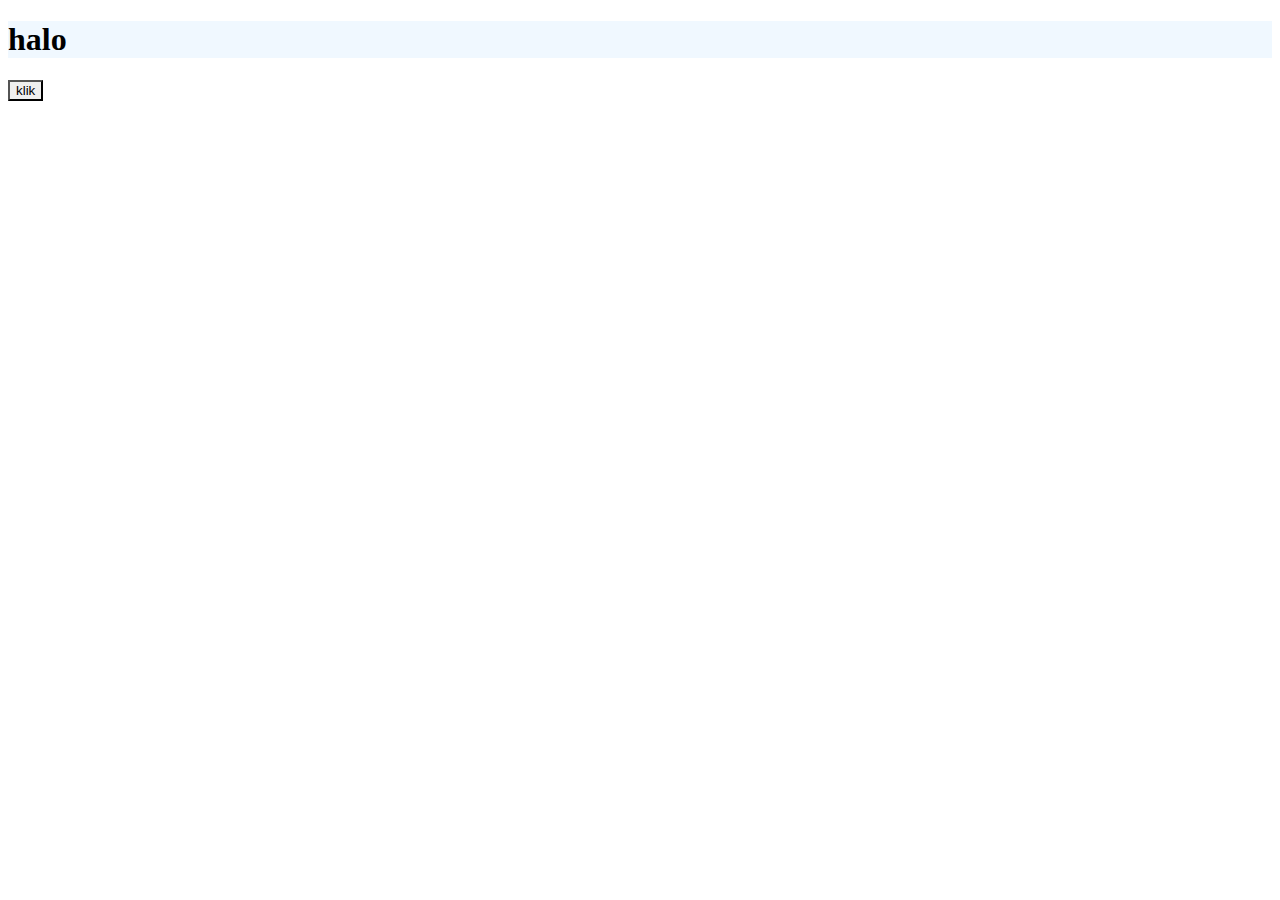
<file: css/index.html>
<!DOCTYPE html>
<html lang="en">

<head>
    <meta charset="UTF-8">
    <meta name="viewport" content="width=device-width, initial-scale=1.0">
    <title>latihan css</title>
</head>

<body>
    <form action="">

        <h1 style="background-color: aliceblue;">halo</h1>
        <button type="submit" style="border-color: black;">klik</button>
    </form>
</body>

</html>
</file>
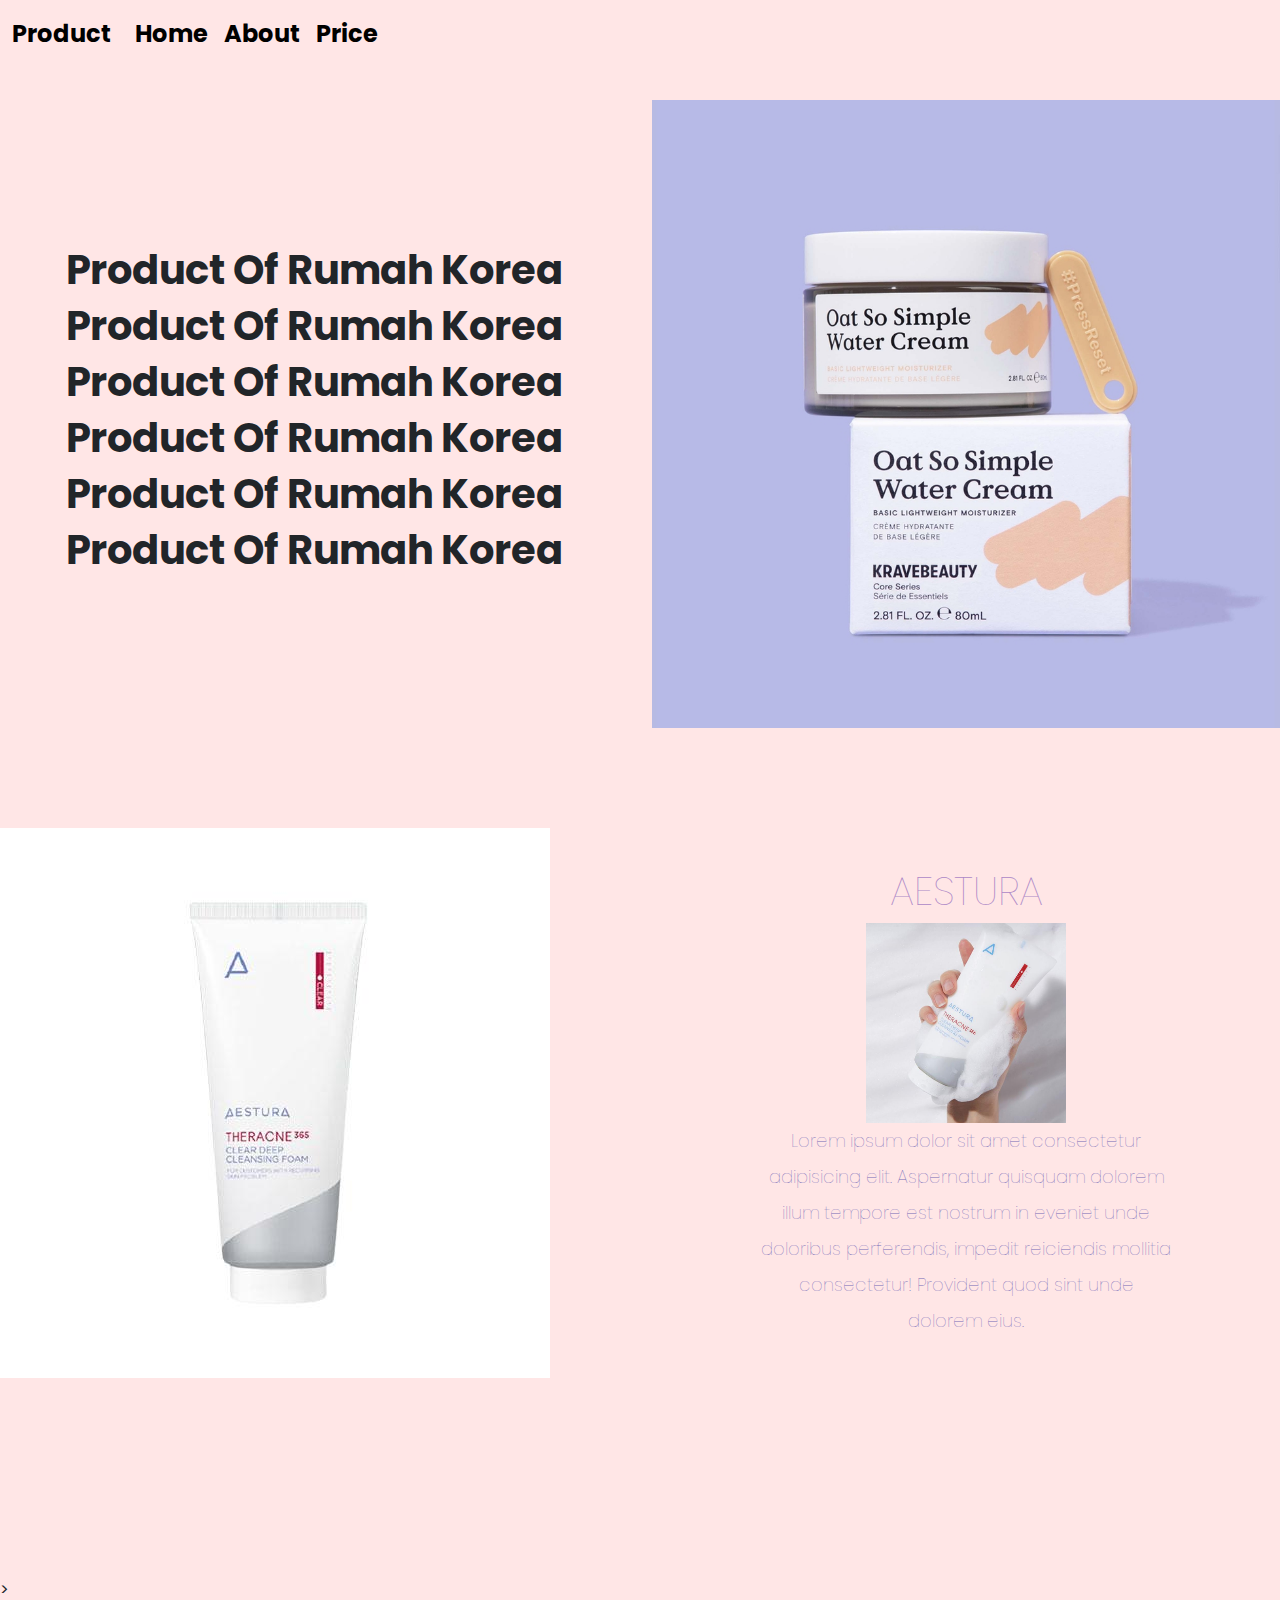
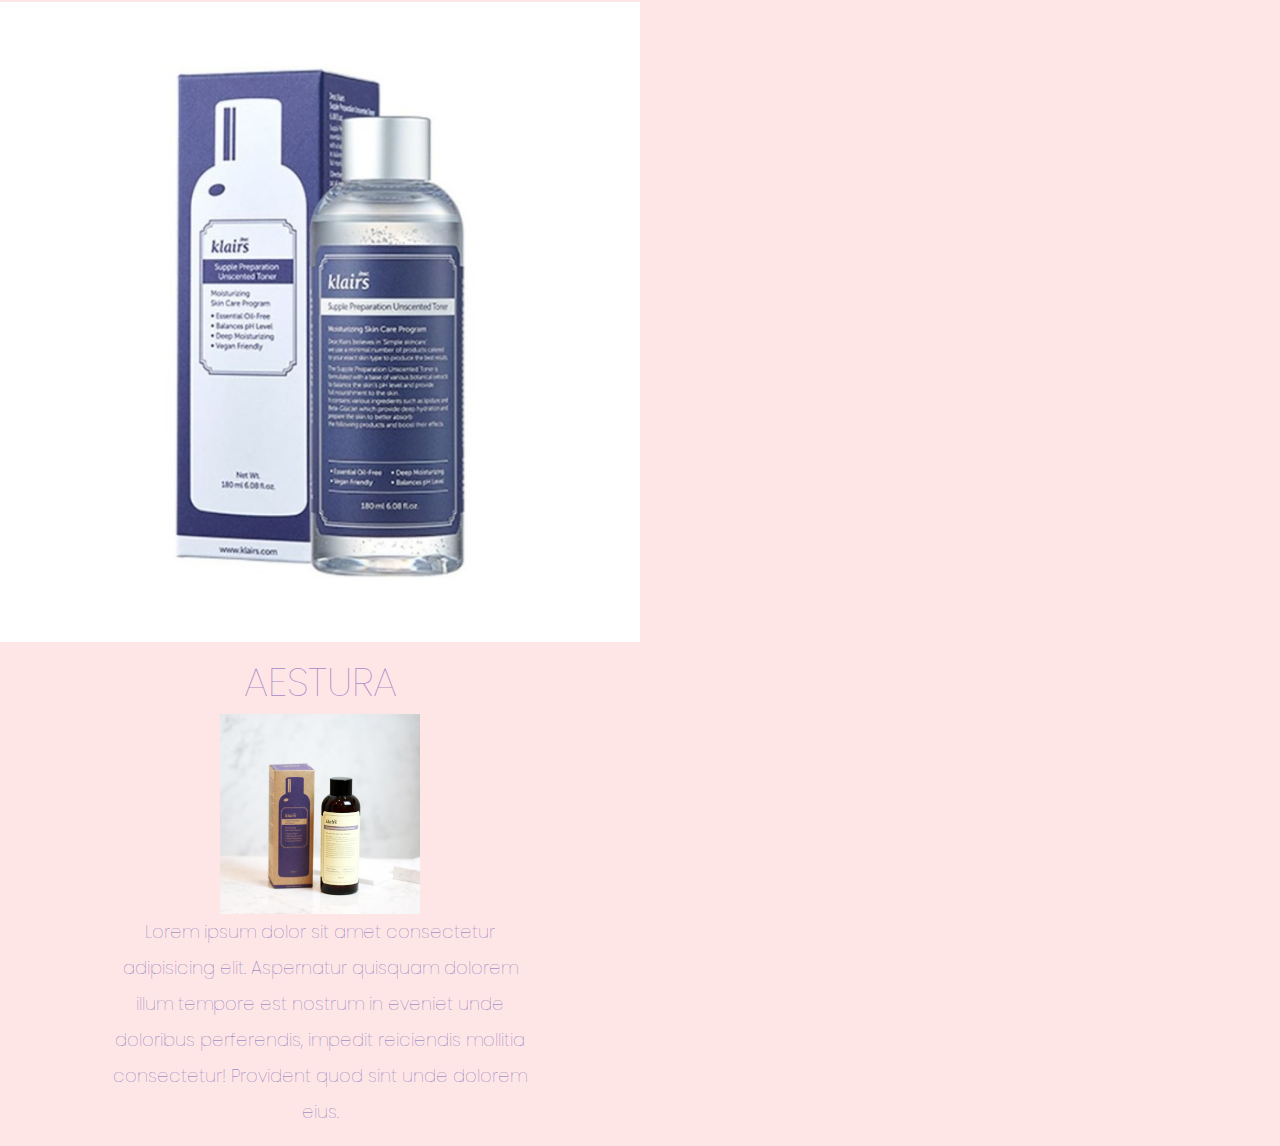
<file: bootstrap/skincare/index.html>
<!DOCTYPE html>
<html lang="en">

<head>
    <meta charset="UTF-8">
    <meta name="viewport" content="width=device-width, initial-scale=1.0">
    <link rel="preconnect" href="https://fonts.googleapis.com">
    <link rel="preconnect" href="https://fonts.gstatic.com" crossorigin>
    <link href="https://fonts.googleapis.com/css2?family=Poppins:wght@100&display=swap" rel="stylesheet">

    <link href="https://cdn.jsdelivr.net/npm/bootstrap@5.3.3/dist/css/bootstrap.min.css" rel="stylesheet"
        integrity="sha384-QWTKZyjpPEjISv5WaRU9OFeRpok6YctnYmDr5pNlyT2bRjXh0JMhjY6hW+ALEwIH" crossorigin="anonymous">
    <link rel="stylesheet" href="/bootstrap/skincare/app.css">
    <title>Skincare Bootstrap</title>
</head>

<body class="">

    <nav class="navbar fixed-top navbar-expand-lg " id="navbar">
        <div class="container-fluid">
            <a class="navbar-brand" href="#">Product</a>
            <!-- button hamburger menu -->
            <button class="navbar-toggler" type="button" data-bs-toggle="collapse" data-bs-target="#navbarNavAltMarkup"
                aria-controls="navbarNavAltMarkup" aria-expanded="false" aria-label="Toggle navigation">
                <span class="navbar-toggler-icon"></span>
            </button>
            <div class="collapse navbar-collapse" id="navbarNavAltMarkup">
                <div class="navbar-nav">
                    <a class="nav-link active" aria-current="page" href="#Home">Home</a>
                    <a class="nav-link" href="#About">About</a>
                    <a class="nav-link" href="#Price"> Price</a>
                    <!-- <a class="nav-link disabled"
                        aria-disabled="true">Disabled</a> -->
                </div>
            </div>
        </div>
    </nav>

    <section class="container-fluid px-0">
        <div class="row align-items-center content " id="Home">
            <div class="col-lg-6">
                <div class="text-center d-none d-lg-block" id="titlke-head">
                    <h1 class="fw-bold ">Product Of Rumah Korea</h1>
                    <h1 class="fw-bold ">Product Of Rumah Korea</h1>
                    <h1 class="fw-bold ">Product Of Rumah Korea</h1>
                    <h1 class="fw-bold ">Product Of Rumah Korea</h1>
                    <h1 class="fw-bold ">Product Of Rumah Korea</h1>
                    <h1 class="fw-bold ">Product Of Rumah Korea</h1>
                </div>
            </div>

            <div class="col-lg-6">
                <img class="img-fluid" src="/bootstrap/skincare/images/oat so ismple.jpg" alt="">
            </div>
        </div>

        <div class="row align-items-center content " id="About">
            <div class="col-lg-6 order-2 order-md-1">
                <img class="img-fluid" src="/bootstrap/skincare/images/aestura.jpeg" alt="">
            </div>

            <div class="col-md-6 text-center order-1 order-md-2">
                <div class="row justify-content-center">
                    <div class="col-10 col-lg-8 blurb pt-3">
                        <h2>AESTURA</h2>
                        <img class="d-none d-lg-inline" height="200" width="200"
                            src="/bootstrap/skincare/images/aestura1.jpeg" alt="">
                        <p class="lead">
                            Lorem ipsum dolor sit amet consectetur adipisicing elit. Aspernatur quisquam dolorem illum
                            tempore est nostrum in eveniet unde doloribus perferendis, impedit reiciendis mollitia
                            consectetur! Provident quod sint unde dolorem eius.
                        </p>
                    </div>
                </div>
            </div>
        </div>

        <div class="row align-items-center content" id="Price"></div>>
        <div class="col-lg-6 order-2 order-md-1">
            <img class="img-fluid" src="/bootstrap/skincare/images/Supple Preparation Unscented Toner 180ml.jpg" alt="">
        </div>

        <div class="col-md-6 text-center">
            <div class="row justify-content-center">
                <div class="col-10 col-lg-8 blurb pt-3">
                    <h2>AESTURA</h2>
                    <img class="d-none d-lg-inline" height="200" width="200"
                        src="/bootstrap/skincare/images/Supple Preparation Facial Toner 180 ml.jpg" alt="">
                    <p class="lead">
                        Lorem ipsum dolor sit amet consectetur adipisicing elit. Aspernatur quisquam dolorem illum
                        tempore est nostrum in eveniet unde doloribus perferendis, impedit reiciendis mollitia
                        consectetur! Provident quod sint unde dolorem eius.
                    </p>
                </div>
            </div>
        </div>
        </div>
    </section>

    <script src="https://cdn.jsdelivr.net/npm/@popperjs/core@2.11.8/dist/umd/popper.min.js"
        integrity="sha384-I7E8VVD/ismYTF4hNIPjVp/Zjvgyol6VFvRkX/vR+Vc4jQkC+hVqc2pM8ODewa9r" crossorigin="anonymous">
    </script>
    <script src="https://cdn.jsdelivr.net/npm/bootstrap@5.3.3/dist/js/bootstrap.min.js"
        integrity="sha384-0pUGZvbkm6XF6gxjEnlmuGrJXVbNuzT9qBBavbLwCsOGabYfZo0T0to5eqruptLy" crossorigin="anonymous">
    </script>
    <script src="https://code.jquery.com/jquery-3.7.1.min.js"
        integrity="sha256-/JqT3SQfawRcv/BIHPThkBvs0OEvtFFmqPF/lYI/Cxo=" crossorigin="anonymous"></script>

    <script>
        $(function () {
            $(document).scroll(function () {
                let $nav = $('#navbar')
                $nav.toggleClass('Scrolled', $(this).scrollTop() > $nav.height());
            })
        })
    </script>
</body>

</html>
</file>
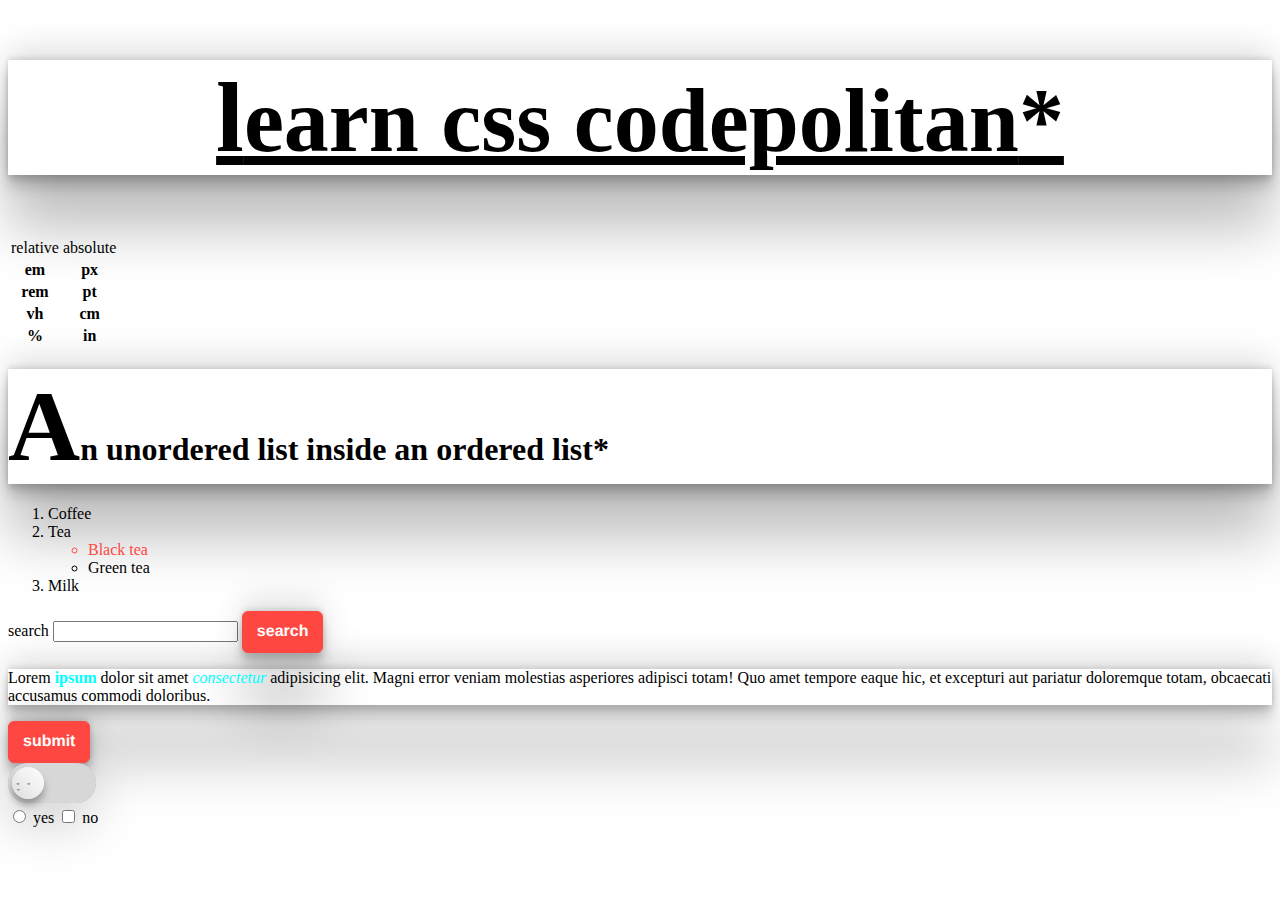
<file: css/about.html>
<!DOCTYPE html>
<html lang="en">

<head>
    <meta charset="UTF-8">
    <meta name="viewport" content="width=device-width, initial-scale=1.0">
    <title>Document</title>
    <link rel="stylesheet" href="apps.css">
</head>

<body>
    <h1 class="codepolitan">learn css codepolitan</h1>
    <table>
        <thead>
            <tr>
                <td>relative</td>
                <td>absolute</td>
            </tr>
        </thead>
        <tbody>
            <tr>
                <th>em</th>
                <th>px</th>
            </tr>
            <tr>
                <th>rem</th>
                <th>pt</th>
            </tr>
            <tr>
                <th>vh</th>
                <th>cm</th>
            </tr>
            <tr>
                <th>%</th>
                <th>in</th>
            </tr>
        </tbody>
    </table>

    <h1>An unordered list inside an ordered list</h1>

    <ol>
        <li>Coffee</li>
        <li>Tea
            <ul>
                <li id="blacktea">Black tea</li>
                <li>Green tea</li>
            </ul>
        </li>
        <li>Milk</li>
    </ol>

    <form action="" method="post">
        <div>
            <label for="search">search</label>
            <input type="text" name="search">
            <button class="button-24" type="button" name="search" id="search">search</button>
        </div>

        <p class="">Lorem <b class="mark">ipsum</b> dolor sit amet <i class="mark">consectetur</i> adipisicing elit.
            Magni error veniam molestias
            asperiores adipisci
            totam! Quo amet tempore eaque hic, et excepturi aut pariatur doloremque totam, obcaecati accusamus commodi
            doloribus.</p>
        <button class="button-24" type="submit">submit</button>
    </form>

    <div class="checkbox-wrapper-5">
        <div class="check">
            <input id="check-5" type="checkbox">
            <label for="check-5"></label>
        </div>
    </div>

    <div class="anjas">
        <input type="radio">
        <label for="yes">yes</label>
        <input type="checkbox">
        <label for="no">no</label>
    </div>
</body>

</html>
</file>
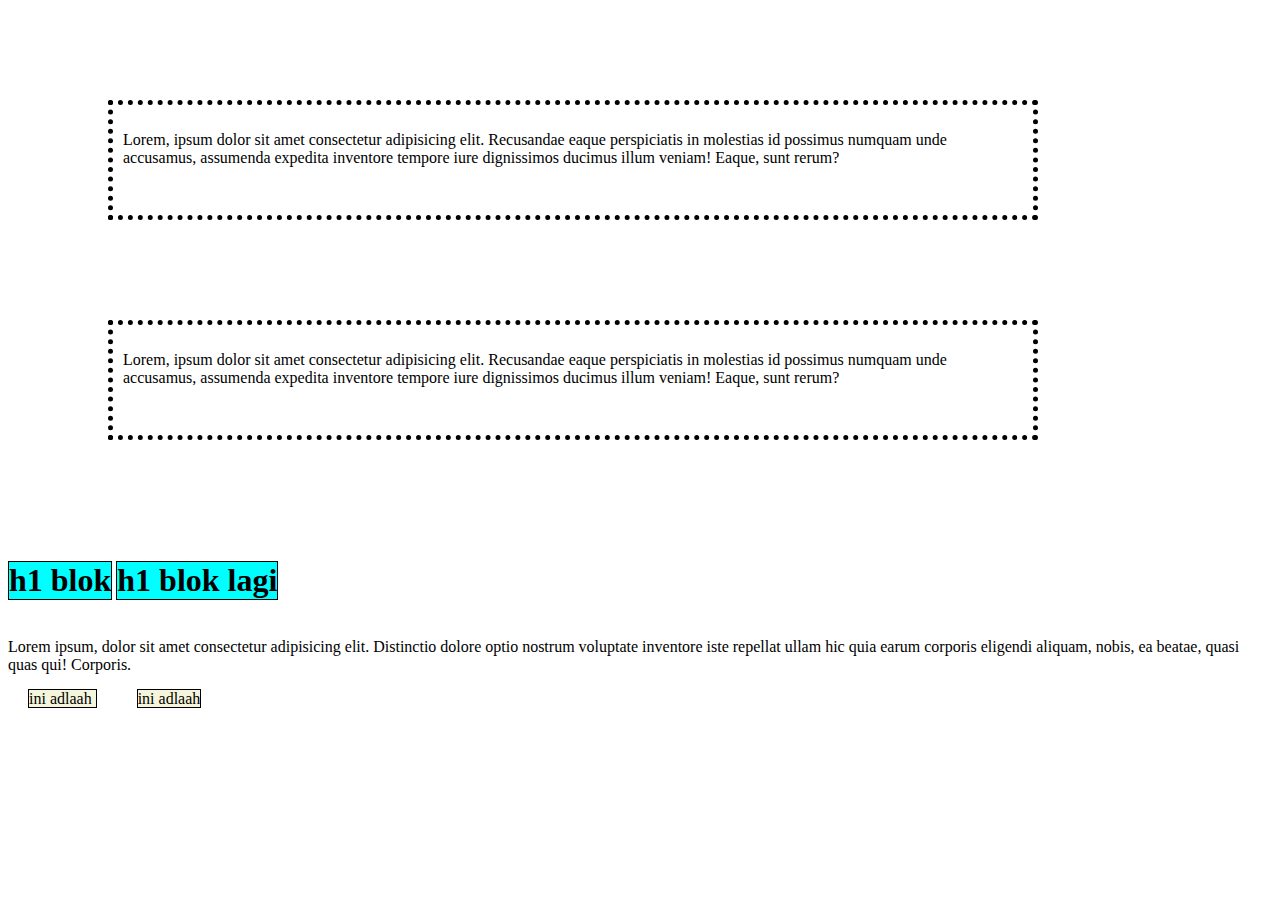
<file: css/boxModel.html>
<!DOCTYPE html>
<html lang="en">

<head>
    <meta charset="UTF-8">
    <meta name="viewport" content="width=device-width, initial-scale=1.0">
    <title>box model learning</title>
    <link rel="stylesheet" href="boxModel.css">
</head>

<body>
    <div class="box">
        <p>Lorem, ipsum dolor sit amet consectetur adipisicing elit. Recusandae eaque perspiciatis in molestias id
            possimus numquam unde accusamus, assumenda expedita inventore tempore iure dignissimos ducimus illum veniam!
            Eaque, sunt rerum?</p>
    </div>
    <div class="box">
        <p>Lorem, ipsum dolor sit amet consectetur adipisicing elit. Recusandae eaque perspiciatis in molestias id
            possimus numquam unde accusamus, assumenda expedita inventore tempore iure dignissimos ducimus illum veniam!
            Eaque, sunt rerum?</p>
    </div>

    <div class="display">
        <h1>h1 blok</h1>
        <h1>h1 blok lagi</h1>
        <p>
            Lorem ipsum, dolor sit amet consectetur adipisicing elit. Distinctio dolore optio nostrum voluptate
            inventore iste repellat ullam hic quia earum corporis eligendi aliquam, nobis, ea beatae, quasi quas qui!
            Corporis.
        </p>
        <span>ini adlaah </span>
        <span>ini adlaah </span>
    </div>
</body>

</html>
</file>
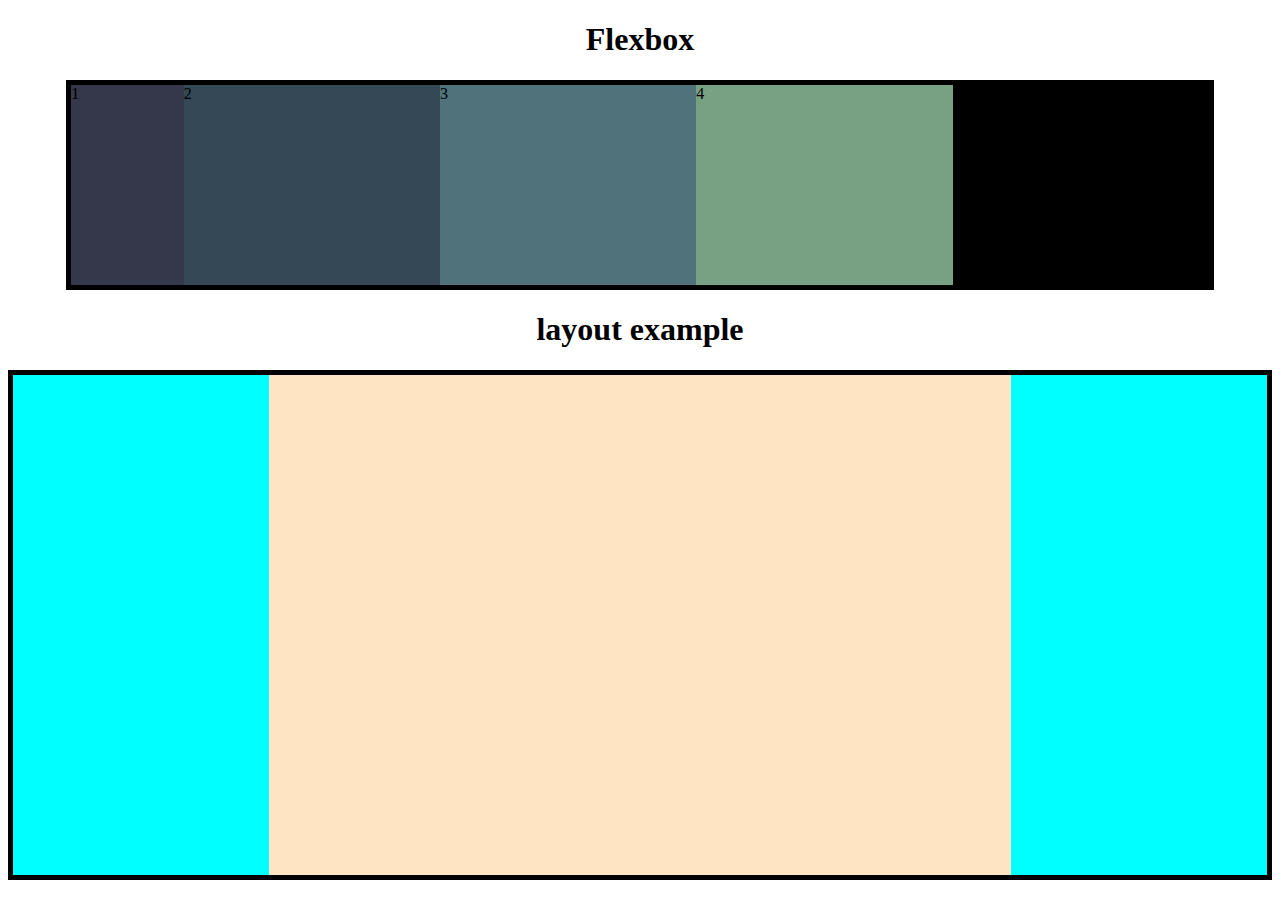
<file: css/flexbox.html>
<!DOCTYPE html>
<html lang="en">

<head>
    <meta charset="UTF-8">
    <meta name="viewport" content="width=device-width, initial-scale=1.0">
    <title>Flexbox</title>
    <link rel="stylesheet" href="flexbox.css">
</head>

<body>
    <h1>Flexbox</h1>
    <section class="container">
        <div style="background-color: #35374B; ">1</div>
        <div style="background-color: #344955; ">2</div>
        <div style="background-color: #50727B;">3</div>
        <div style="background-color: #78A083; ">4</div>
        <div style="background-color: black;">5</div>
    </section>

    <h1>layout example</h1>
    <main>
        <section class="sidebar"></section>
        <section class="content"></section>
        <section class="sidebar"></section>
    </main>
</body>

</html>
</file>
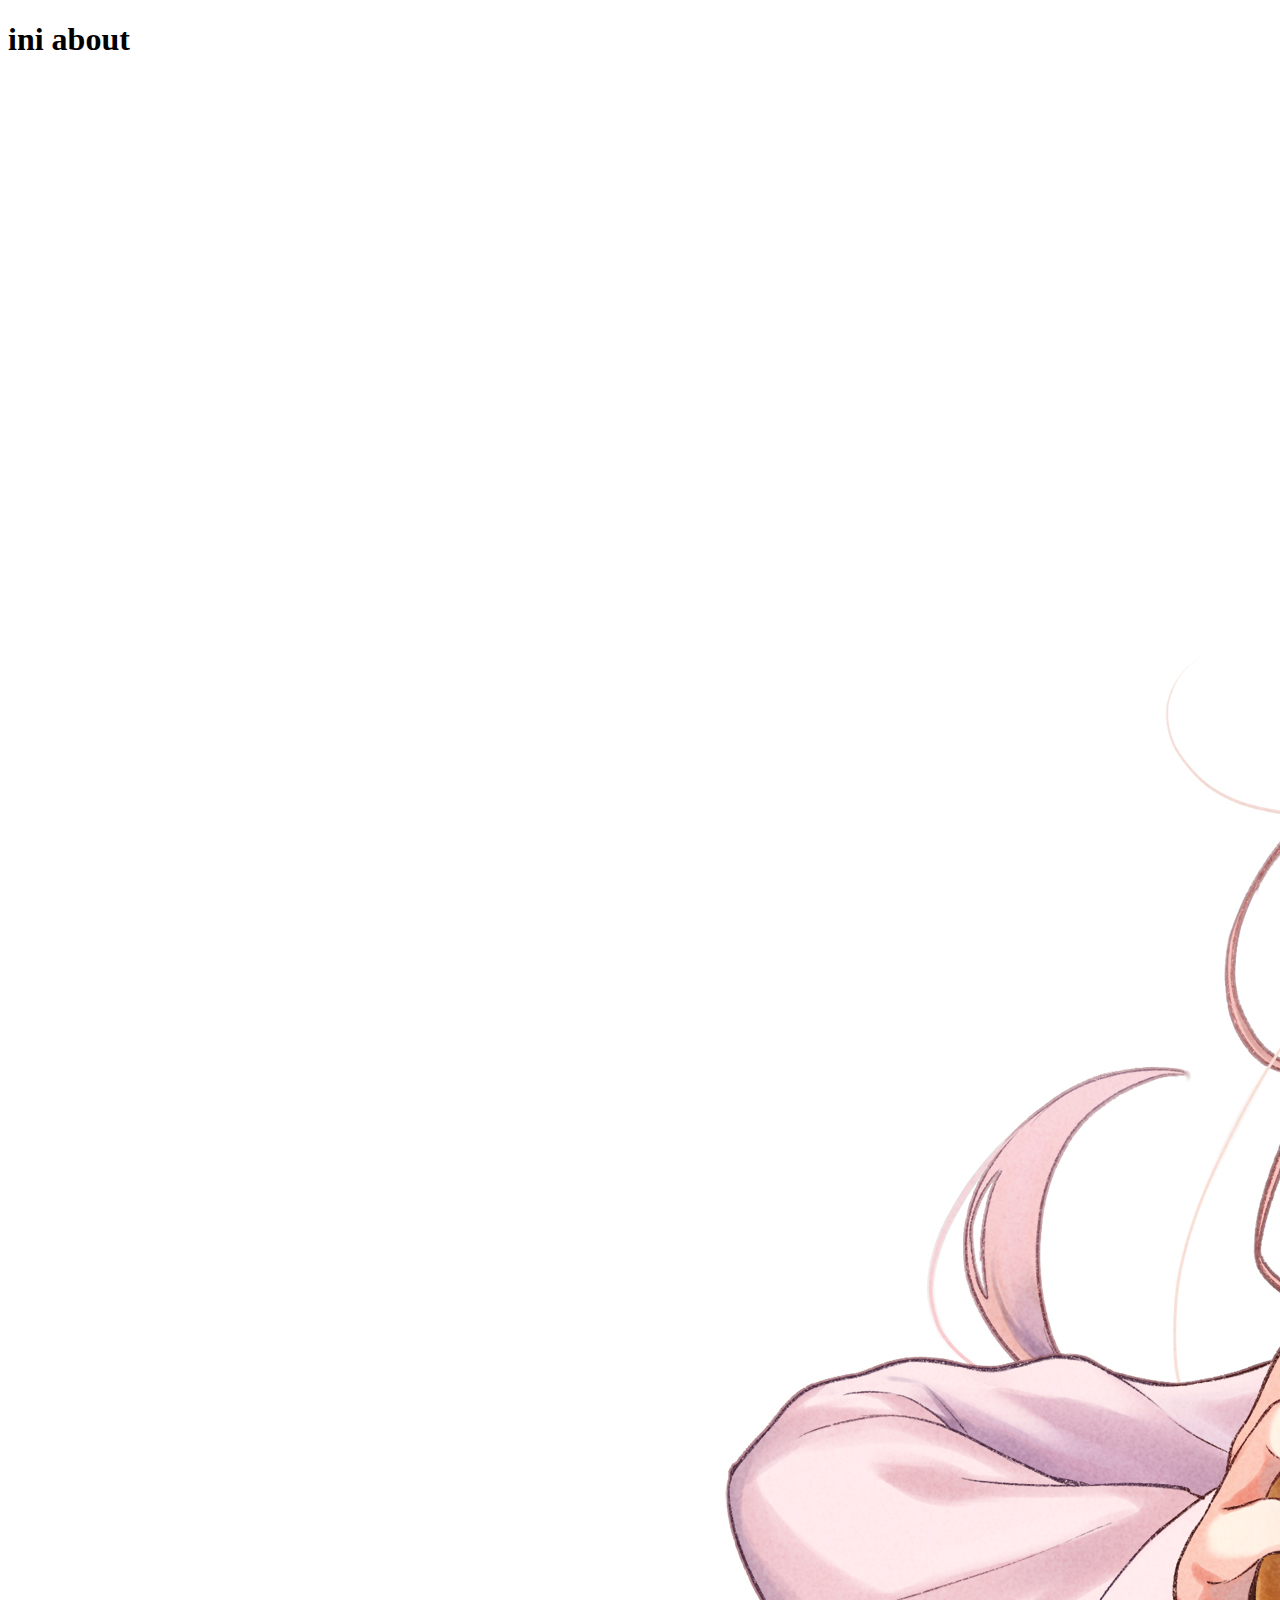
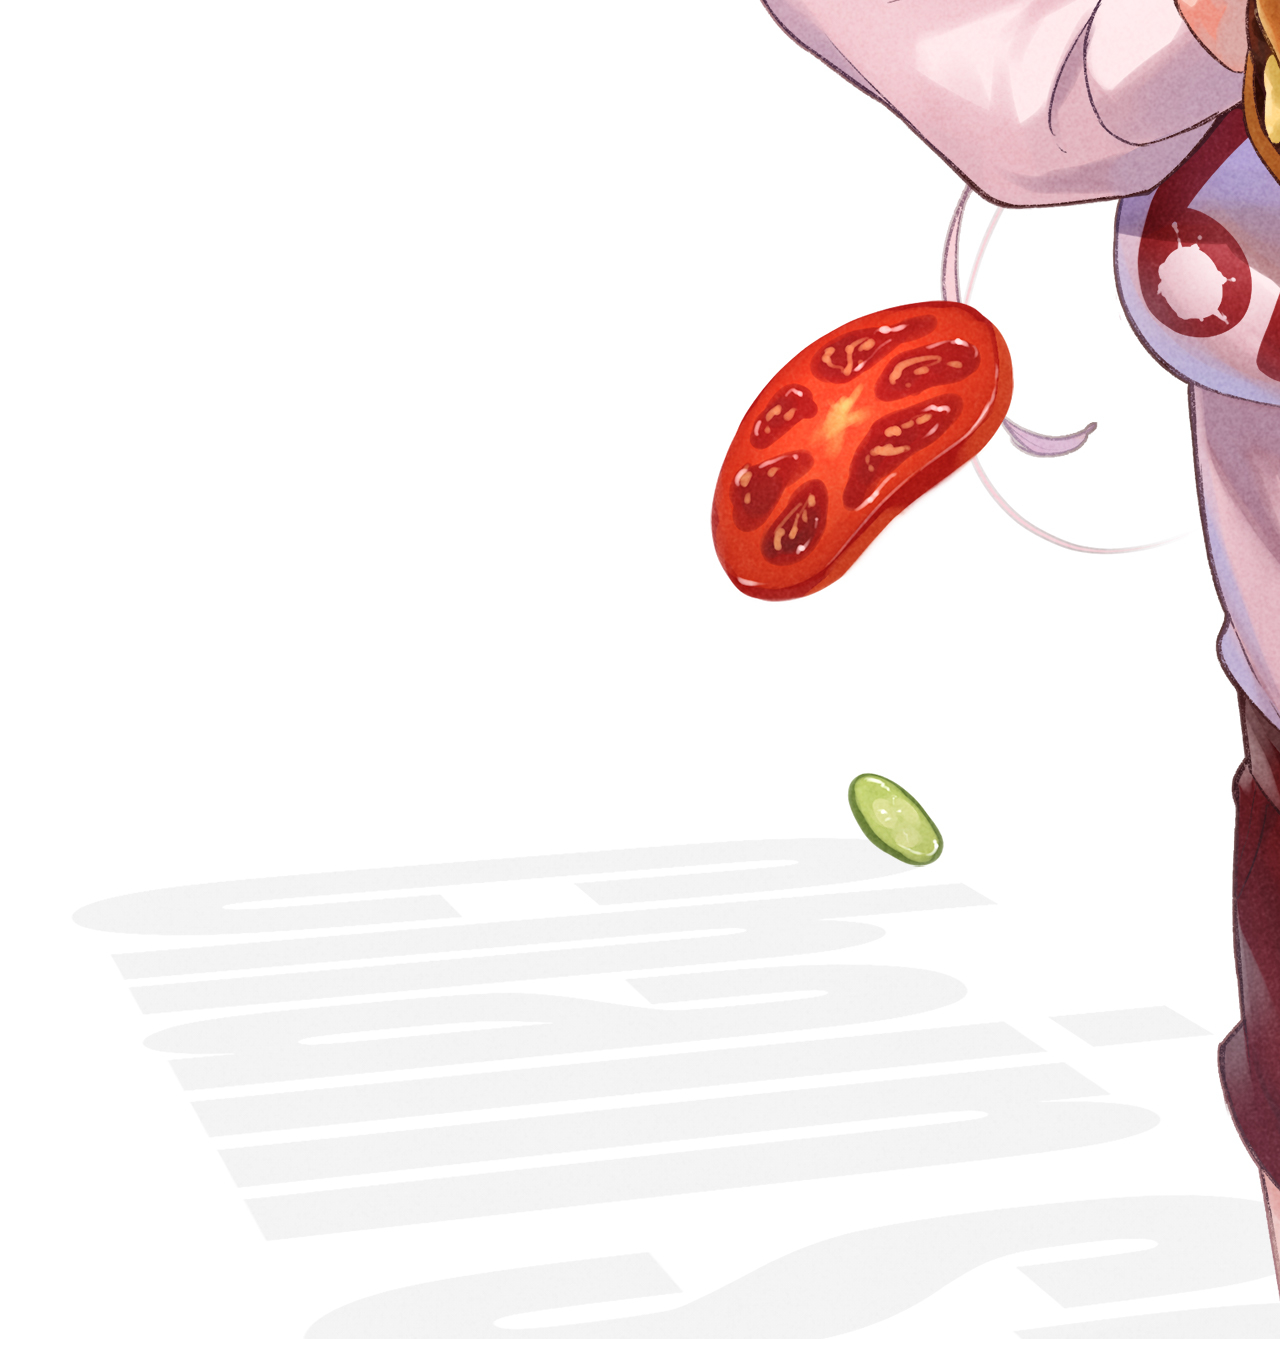
<file: html/about.html>
<!DOCTYPE html>
<html lang="en">

<head>
    <meta charset="UTF-8">
    <meta name="viewport" content="width=device-width, initial-scale=1.0">
    <title>Document</title>
</head>

<body>
    <h1>ini about</h1>
    <img src="chains.jpg" alt="chainsaw">
</body>

</html>
</file>
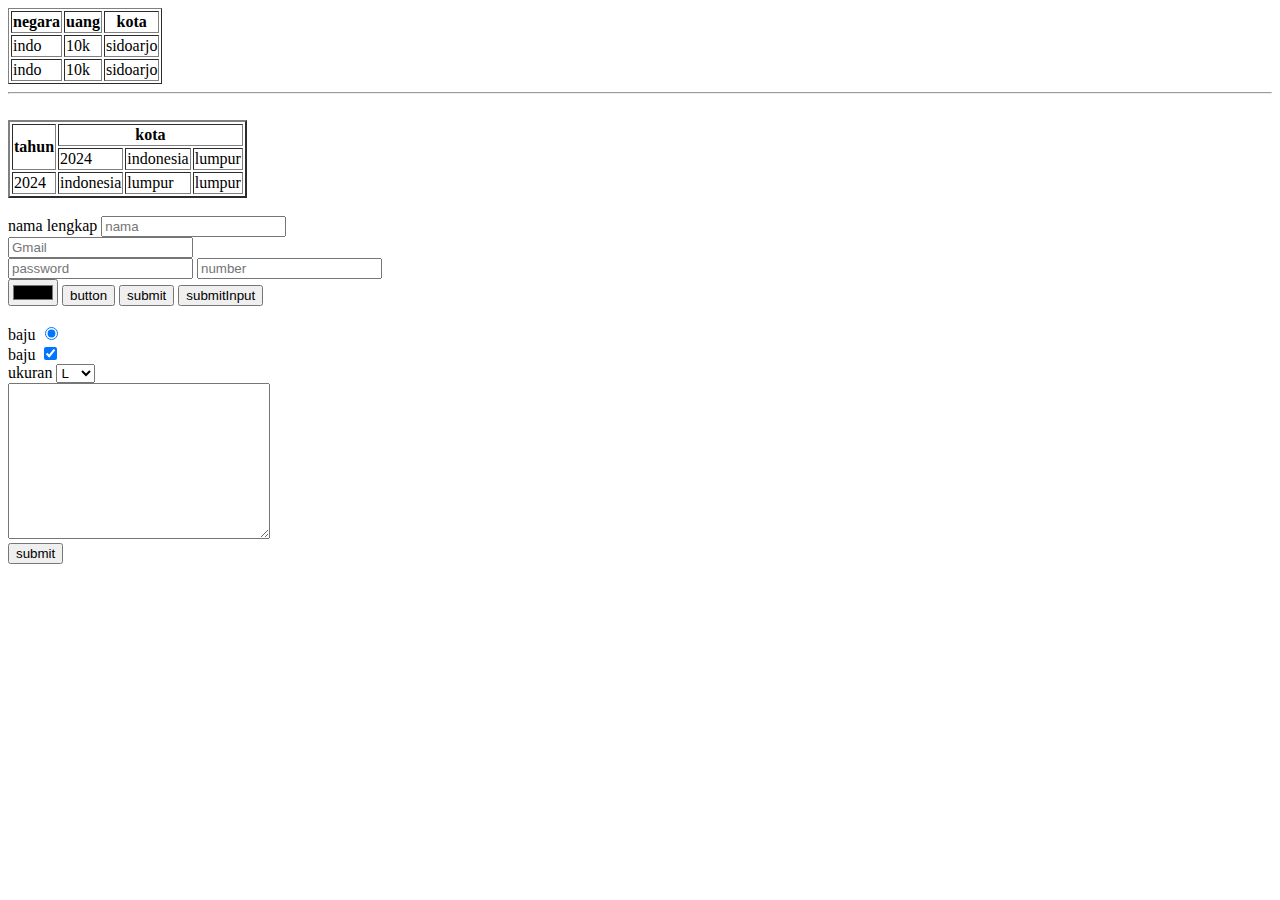
<file: html/table.html>
<!DOCTYPE html>
<html lang="en">

<head>
    <meta charset="UTF-8">
    <meta name="viewport" content="width=device-width, initial-scale=1.0">
    <title>Document</title>
</head>

<body>
    <table border="1">

        <thead>
            <tr>
                <th>negara</th>
                <th>uang</th>
                <th>kota</th>
            </tr>
        </thead>

        <tbody>
            <tr>
                <td>indo</td>
                <td>10k</td>
                <td>sidoarjo</td>
            </tr>

            <tr>
                <td>indo</td>
                <td>10k</td>
                <td>sidoarjo</td>
            </tr>
        </tbody>
    </table>

    <hr>
    <br>

    <table border="2">
        <thead>
            <tr>
                <th rowspan="4">tahun</th>
                <th colspan="3">kota</th>
            </tr>
            <tr>
                <td>2024</td>
                <td>indonesia</td>
                <td>lumpur</td>
            </tr>
        </thead>
        <tbody>
            <tr>
                <td>2024</td>
                <td>indonesia</td>
                <td>lumpur</td>
                <td>lumpur</td>
            </tr>
        </tbody>
    </table>
    <br>

    <form action="/bye.html" method="get">
        <label for="">nama lengkap
            <input type="text" placeholder="nama" name="name">
        </label>
        <br>

        <div>
            <label for="email"></label>
            <input type="email" placeholder="Gmail" id="email" name="email">
        </div>

        <input type="password" placeholder="password" name="password">
        <input type="number" placeholder="number" name="number">
        <br>
        <input type="color" placeholder="colorpicker" name="color">

        <button type="button">button</button>
        <button type="submit">submit</button>
        <input type="submit" value="submitInput">
    </form>
    <br>

    <form action="" method="get">
        <div>
            <label for="baju">baju</label>
            <input type="radio" name="baju" id="" value="baju" checked>
        </div>
        <div>
            <label for="baju">baju</label>
            <input type="checkbox" name="celana" id="" value="celana" checked>
        </div>

        <div>
            <label for="ukuran">ukuran</label>
            <select name="UKURANBAJU" id="">
                <option value="1">L</option>
                <option value="2">M</option>
                <option value="3">X</option>
                <option value="4">XL</option>
            </select>
        </div>

        <div>
            <textarea name="nama" id="" cols="30" rows="10"></textarea>
        </div>
        <button type="submit">submit</button>
    </form>
</body>

</html>
</file>
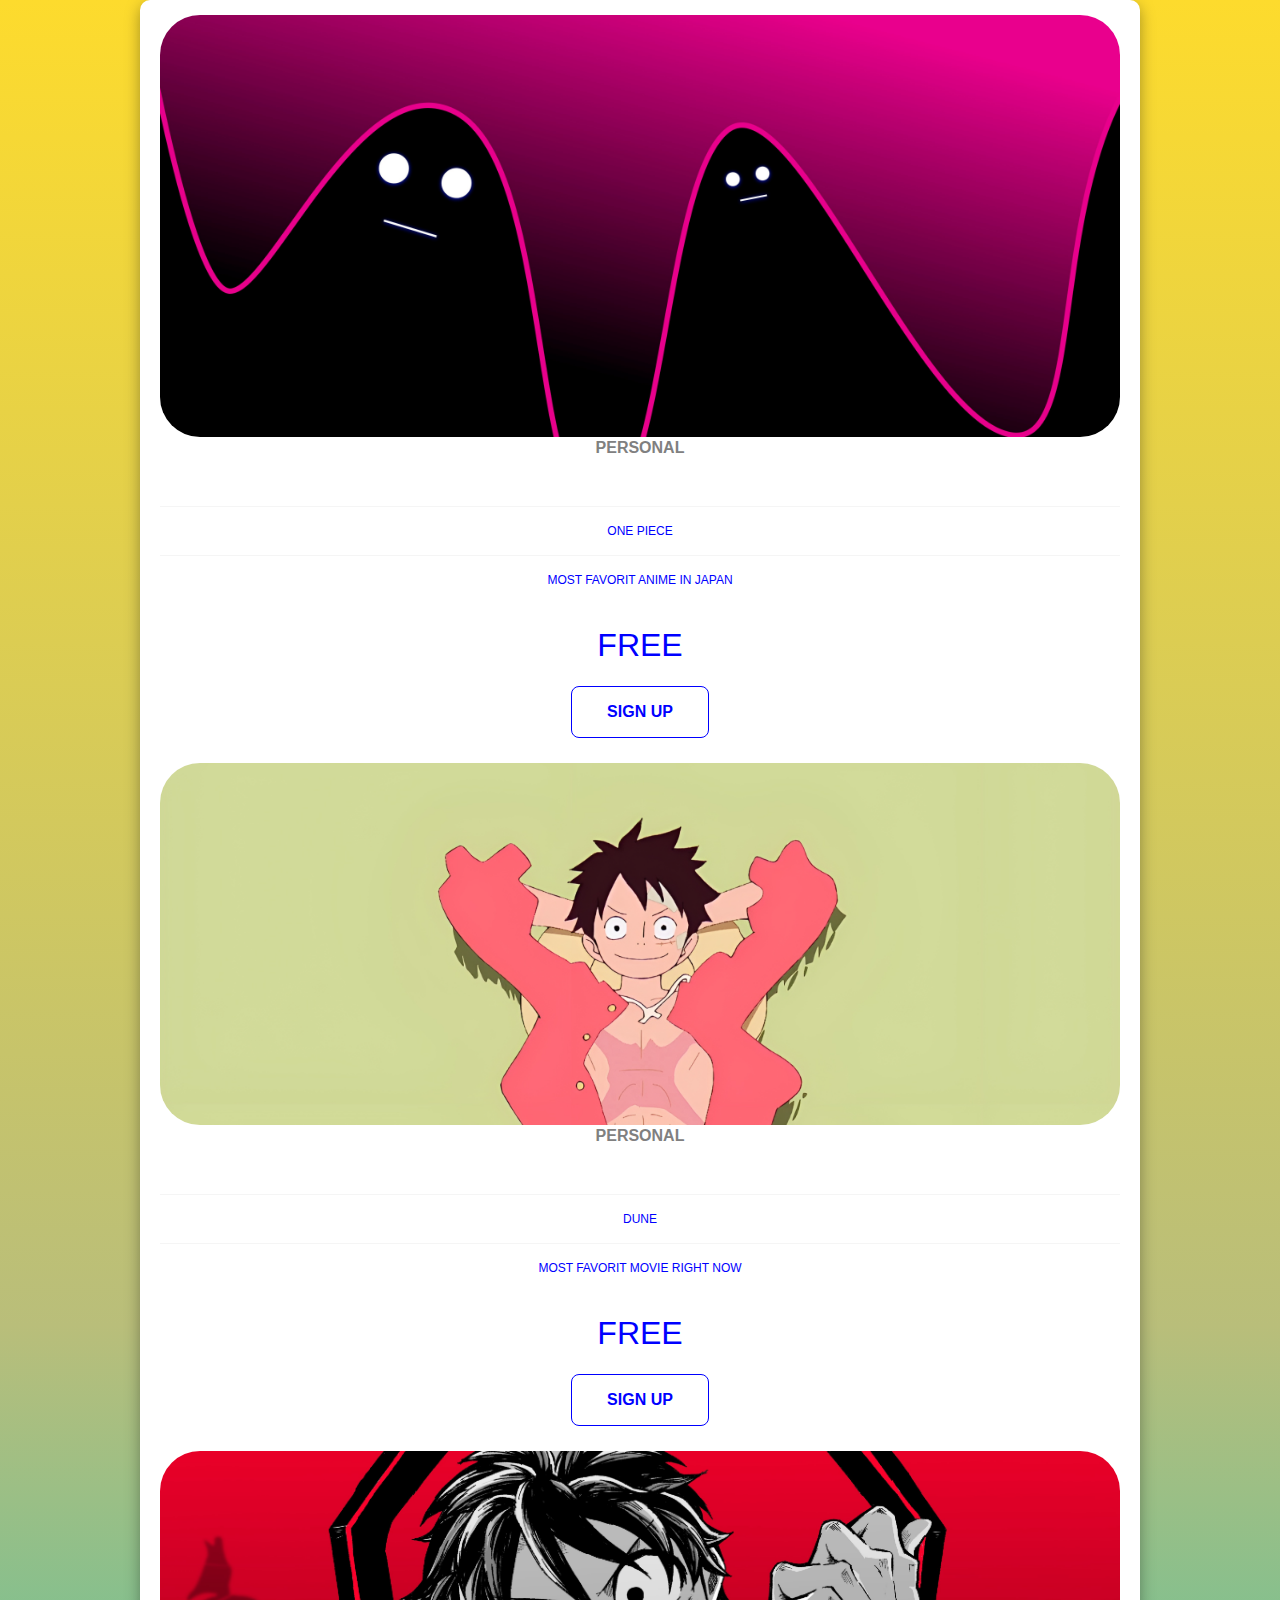
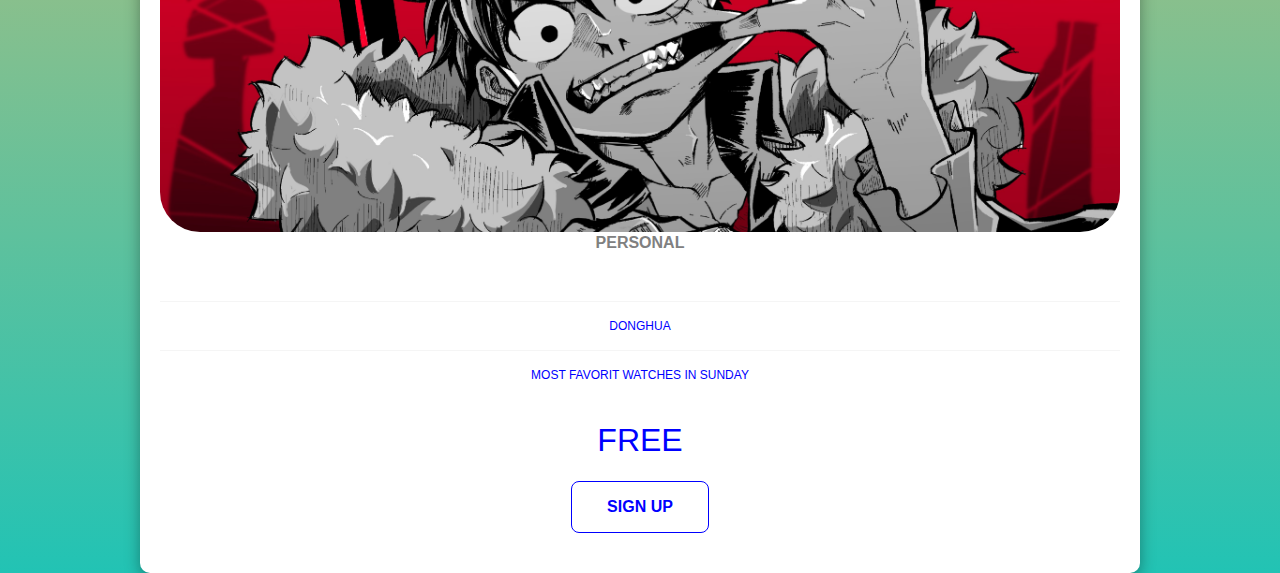
<file: css/PriceTabel/table.html>
<!DOCTYPE html>
<html lang="en">

<head>
    <meta charset="UTF-8">
    <meta name="viewport" content="width=device-width, initial-scale=1.0">
    <title>Document</title>
    <link rel="stylesheet" href="tablePrice.css">
    <link rel="stylesheet" href="https://fonts.google.com/specimen/Roboto+Slab">
</head>

<body>
    <div class="panel pricingTabel">
        <div class="pricingPlan">
            <img class="pricingImg" src="icons/1.jpg" alt="">
            <h2 class="PricingHeader">Personal</h2>
            <ul class="PricingFeatures">
                <li class="Item">One Piece</li>
                <li class="Item">Most Favorit anime in japan</li>
            </ul>
            <span class="Price">Free</span>
            <a href="" class="Button">Sign Up</a>
        </div>

        <div class="pricingPlan">
            <img class="pricingImg" src="icons/2.png" alt="">
            <h2 class="PricingHeader">Personal</h2>
            <ul class="PricingFeatures">
                <li class="Item">Dune</li>
                <li class="Item">Most Favorit Movie Right Now</li>
            </ul>
            <span class="Price">Free</span>
            <a href="" class="Button">Sign Up</a>
        </div>

        <div class="pricingPlan">
            <img class="pricingImg" src="icons/3.jpg" alt="">
            <h2 class="PricingHeader">Personal</h2>
            <ul class="PricingFeatures">
                <li class="Item">Donghua</li>
                <li class="Item">Most Favorit Watches In Sunday</li>
            </ul>
            <span class="Price">Free</span>
            <a href="" class="Button">Sign Up</a>
        </div>
    </div>
</body>

</html>
</file>
<file: bootstrap/skincare/app.css>
body {
    background: #FFE6E6;
    font-family: "Poppins", sans-serif;
    font-style: normal;
}

#navbar {
    font-size: 1.5rem;
    font-weight: 100;
    background-color: #FFE6E6;
}

#navbar .nav-link {
    color: black;
    font-weight: bold;
}

#navbar .nav-link:hover {
    color: #E1AFD1;
}

#navbar .navbar-brand {
    font-size: 1.5rem;
    font-weight: bold;
    color: black;
}

#title-head {
    font-weight: 100;
    font-size: 4rem;
}

@media (max-width: 1200px) {
    #title-head h1 {
        font-weight: 100;
        font-size: 3rem;
    }
}

.blurb h2 {
    color: #AD88C6;
    font-weight: 100;
    font-size: 2.5rem;
}

.blurb p {
    color: #7469B6;
    font-weight: 100;
    font-size: 1.125rem;
    line-height: 2;
}

.navbar.scrolled {
    background-color: #7469B6;
}

.content {
    margin-top: 100px;
    margin-bottom: 100px;
}
</file>
<file: css/apps.css>
/* body {
    background-color: #9b9b9b;
} */

.button-24 {
    background: #FF4742;
    border: 1px solid #FF4742;
    border-radius: 6px;
    box-shadow: rgba(0, 0, 0, 0.1) 1px 2px 4px;
    box-sizing: border-box;
    color: #FFFFFF;
    cursor: pointer;
    display: inline-block;
    font-family: nunito, roboto, proxima-nova, "proxima nova", sans-serif;
    font-size: 16px;
    font-weight: 800;
    line-height: 16px;
    min-height: 40px;
    outline: 0;
    padding: 12px 14px;
    text-align: center;
    text-rendering: geometricprecision;
    text-transform: none;
    user-select: none;
    -webkit-user-select: none;
    touch-action: manipulation;
    vertical-align: middle;
    box-shadow: rgba(0, 0, 0, 0.25) 0px 54px 55px, rgba(0, 0, 0, 0.12) 0px -12px 30px, rgba(0, 0, 0, 0.12) 0px 4px 6px, rgba(0, 0, 0, 0.17) 0px 12px 13px, rgba(0, 0, 0, 0.09) 0px -3px 5px;
}

.button-24:hover,
.button-24:active {
    background-color: initial;
    background-position: 0 0;
    color: #FF4742;
}

.button-24:active {
    opacity: .5;
}

p,
h1 {
    box-shadow: rgba(0, 0, 0, 0.25) 0px 54px 55px, rgba(0, 0, 0, 0.12) 0px -12px 30px, rgba(0, 0, 0, 0.12) 0px 4px 6px, rgba(0, 0, 0, 0.17) 0px 12px 13px, rgba(0, 0, 0, 0.09) 0px -3px 5px;
}

.checkbox-wrapper-5 .check {
    --size: 40px;

    position: relative;
    background: linear-gradient(90deg, #f19af3, #f099b5);
    line-height: 0;
    perspective: 400px;
    font-size: var(--size);
}

.checkbox-wrapper-5 .check input[type="checkbox"],
.checkbox-wrapper-5 .check label,
.checkbox-wrapper-5 .check label::before,
.checkbox-wrapper-5 .check label::after,
.checkbox-wrapper-5 .check {
    appearance: none;
    display: inline-block;
    border-radius: var(--size);
    border: 0;
    transition: .35s ease-in-out;
    box-sizing: border-box;
    cursor: pointer;
}

.checkbox-wrapper-5 .check label {
    width: calc(2.2 * var(--size));
    height: var(--size);
    background: #d7d7d7;
    overflow: hidden;
}

.checkbox-wrapper-5 .check input[type="checkbox"] {
    position: absolute;
    z-index: 1;
    width: calc(.8 * var(--size));
    height: calc(.8 * var(--size));
    top: calc(.1 * var(--size));
    left: calc(.1 * var(--size));
    background: linear-gradient(45deg, #dedede, #ffffff);
    box-shadow: 0 6px 7px rgba(0, 0, 0, 0.3);
    outline: none;
    margin: 0;
}

.checkbox-wrapper-5 .check input[type="checkbox"]:checked {
    left: calc(1.3 * var(--size));
}

.checkbox-wrapper-5 .check input[type="checkbox"]:checked+label {
    background: transparent;
}

.checkbox-wrapper-5 .check label::before,
.checkbox-wrapper-5 .check label::after {
    content: "· ·";
    position: absolute;
    overflow: hidden;
    left: calc(.15 * var(--size));
    top: calc(.5 * var(--size));
    height: var(--size);
    letter-spacing: calc(-0.04 * var(--size));
    color: #9b9b9b;
    font-family: "Times New Roman", serif;
    z-index: 2;
    font-size: calc(.6 * var(--size));
    border-radius: 0;
    transform-origin: 0 0 calc(-0.5 * var(--size));
    backface-visibility: hidden;
}

.checkbox-wrapper-5 .check label::after {
    content: "●";
    top: calc(.65 * var(--size));
    left: calc(.2 * var(--size));
    height: calc(.1 * var(--size));
    width: calc(.35 * var(--size));
    font-size: calc(.2 * var(--size));
    transform-origin: 0 0 calc(-0.4 * var(--size));
}

.checkbox-wrapper-5 .check input[type="checkbox"]:checked+label::before,
.checkbox-wrapper-5 .check input[type="checkbox"]:checked+label::after {
    left: calc(1.55 * var(--size));
    top: calc(.4 * var(--size));
    line-height: calc(.1 * var(--size));
    transform: rotateY(360deg);
}

.checkbox-wrapper-5 .check input[type="checkbox"]:checked+label::after {
    height: calc(.16 * var(--size));
    top: calc(.55 * var(--size));
    left: calc(1.6 * var(--size));
    font-size: calc(.6 * var(--size));
    line-height: 0;
}

.codepolitan {
    text-align: center;
    font-size: 10vh;
    text-decoration: underline;
}

li #blacktea {
    color: #FF4742;
}

.mark {
    color: aqua;
}

input {
    color: #f099b5;
}

.anjas input:checked+label {
    color: #FF4742;
}

h1::first-letter {
    font-size: 100px;
}

h1::after {
    content: '*';
}
</file>
<file: css/boxModel.css>
.box {
    width: 100vh;
    height: 10vh;
    margin: 20px;
    border-style: dotted;
    border-width: 5px;
    padding: 10px;
    padding-left: 10px;
    padding-top: 10px;
    margin: 100px;
}

.display h1 {
    background-color: aqua;
    border: 1px solid black;
    display: inline-block;
}

.display span {
    background-color: beige;
    border: 1px solid black;
    margin: 20px;
    /* display: inline-block; */
}
</file>
<file: css/flexbox.css>
h1 {
    text-align: center;
}

.container {
    width: 90%;
    background-color: antiquewhite;
    /* height: 500px; */
    margin: 0 auto;
    border: 5px solid black;
    display: flex;
    flex-direction: row;
    justify-content: center;
    align-items: center;
    /* flex-wrap: wrap; */
    align-content: center;
}


.container div {
    width: 200px;
    height: 200px;
    flex-basis: 400px;
}

div:nth-of-type(4) {
    flex-grow: 1;
    align-self: flex-end;
}

div:nth-of-type(1) {
    flex-shrink: 2;
    /* align-self: flex-start; */
}

div:nth-of-type(2) {
    align-self: flex-end;
}

main {
    width: 805;
    margin: 0 auto;
    border: 5px solid black;
    height: 500px;
    display: flex;
}

main .sidebar {
    background-color: aqua;
    flex: 1 2 300px;
}

main .content {
    background-color: bisque;
    flex: 2 1 800px;
}
</file>
<file: css/PriceTabel/tablePrice.css>
html,
body,
div,
span,
applet,
object,
iframe,
h1,
h2,
h3,
h4,
h5,
h6,
p,
blockquote,
pre,
a,
abbr,
acronym,
address,
big,
cite,
code,
del,
dfn,
em,
img,
ins,
kbd,
q,
s,
samp,
small,
strike,
strong,
sub,
sup,
tt,
var,
b,
u,
i,
center,
dl,
dt,
dd,
ol,
ul,
li,
fieldset,
form,
label,
legend,
table,
caption,
tbody,
tfoot,
thead,
tr,
th,
td,
article,
aside,
canvas,
details,
embed,
figure,
figcaption,
footer,
header,
hgroup,
menu,
nav,
output,
ruby,
section,
summary,
time,
mark,
audio,
video {
    margin: 0;
    padding: 0;
    border: 0;
    font-size: 100%;
    font: inherit;
    vertical-align: baseline;
}

/* HTML5 display-role reset for older browsers */
article,
aside,
details,
figcaption,
figure,
footer,
header,
hgroup,
menu,
nav,
section {
    display: block;
}

body {
    line-height: 1;
}

ol,
ul {
    list-style: none;
}

blockquote,
q {
    quotes: none;
}

blockquote:before,
blockquote:after,
q:before,
q:after {
    content: '';
    content: none;
}

table {
    border-collapse: collapse;
    border-spacing: 0;
}

.pricingImg {
    width: 100%;
    border-radius: 40px;
}



body {
    background: rgb(34, 195, 180);
    background: linear-gradient(0deg, rgba(34, 195, 180, 1) 0%, rgba(185, 190, 122, 1) 39%, rgba(253, 219, 45, 1) 100%);
    display: flex;
    justify-content: center;
    min-height: 100vh;
}

html {
    box-sizing: border-box;
    font-family: 'Roboto Slab', sans-serif;
}

.panel {
    background-color: white;
    border-radius: 10px;
    padding: 15px 20px;
    width: 100%;
    max-width: 960px;
    display: flex;
    flex-direction: column;
    text-align: center;
    text-transform: uppercase;
    box-shadow: rgba(0, 0, 0, 0.35) 0px 5px 15px;
}

.PricingHeader {
    color: grey;
    font-weight: 600;
    letter-spacing: 1;
}

.PricingFeatures {
    margin: 50px 0 25px;
    color: blue;
}

.Item {
    letter-spacing: 1;
    font-size: 12px;
    line-height: 1.5;
    padding: 15px 0;
    border-top: 1px solid whitesmoke;
}

.Price {
    color: blue;
    font-size: 32px;
    display: block;
}

.Button {
    background-color: #FFFFFF;
    border: 1px solid blue;
    border-radius: 8px;
    box-sizing: border-box;
    color: blue;
    cursor: pointer;
    display: inline-block;
    font-family: Circular, -apple-system, BlinkMacSystemFont, Roboto, "Helvetica Neue", sans-serif;
    font-size: 16px;
    font-weight: 600;
    line-height: 20px;
    margin: 25px 0;
    outline: none;
    padding: 15px 35px;
    position: relative;
    text-align: center;
    text-decoration: none;
    touch-action: manipulation;
    transition: box-shadow .2s, -ms-transform .1s, -webkit-transform .1s, transform .1s;
    user-select: none;
    -webkit-user-select: none;
    width: auto;
}

.Button:focus-visible {
    box-shadow: blue 0 0 0 2px, rgba(255, 255, 255, 0.8) 0 0 0 4px;
    transition: box-shadow .2s;
}

.Button:active {
    background-color: #F7F7F7;
    border-color: #000000;
    transform: scale(.96);
}

.Button:disabled {
    border-color: #DDDDDD;
    color: #DDDDDD;
    cursor: not-allowed;
    opacity: 1;
}
</file>
